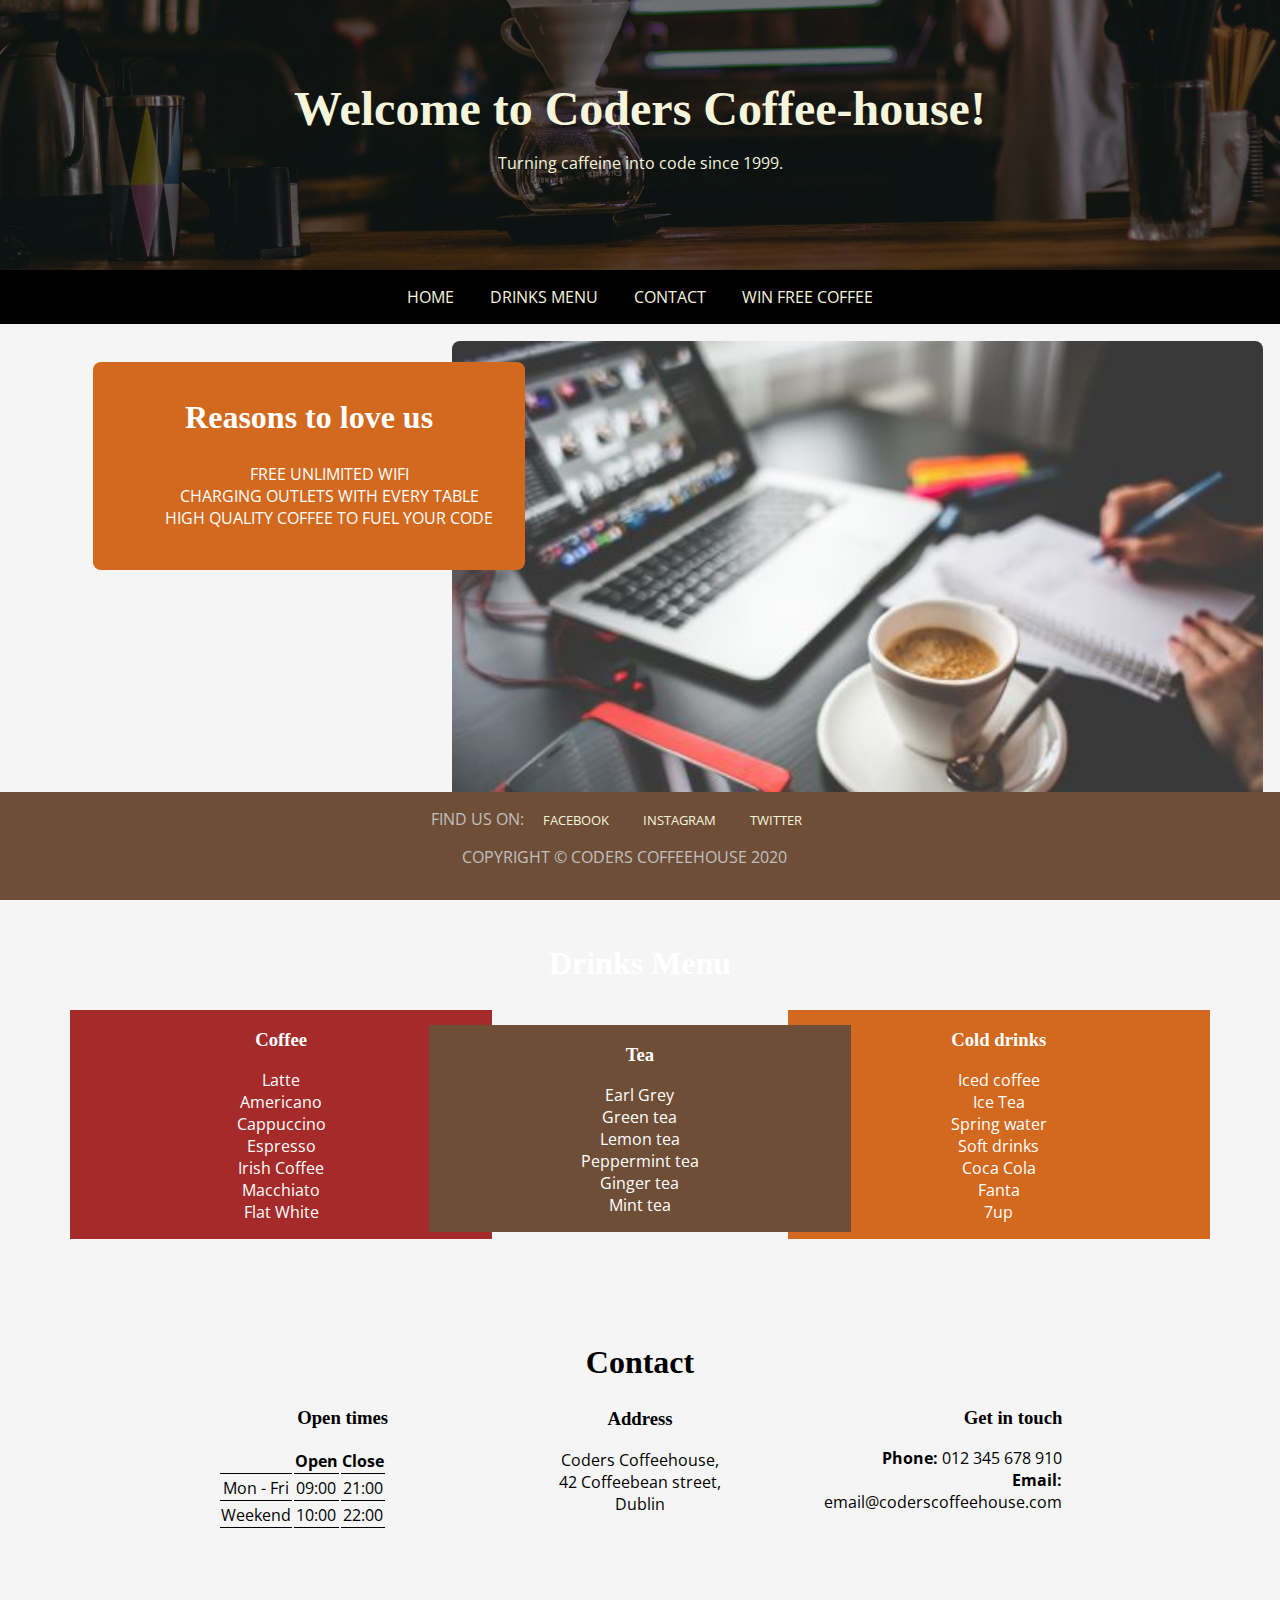
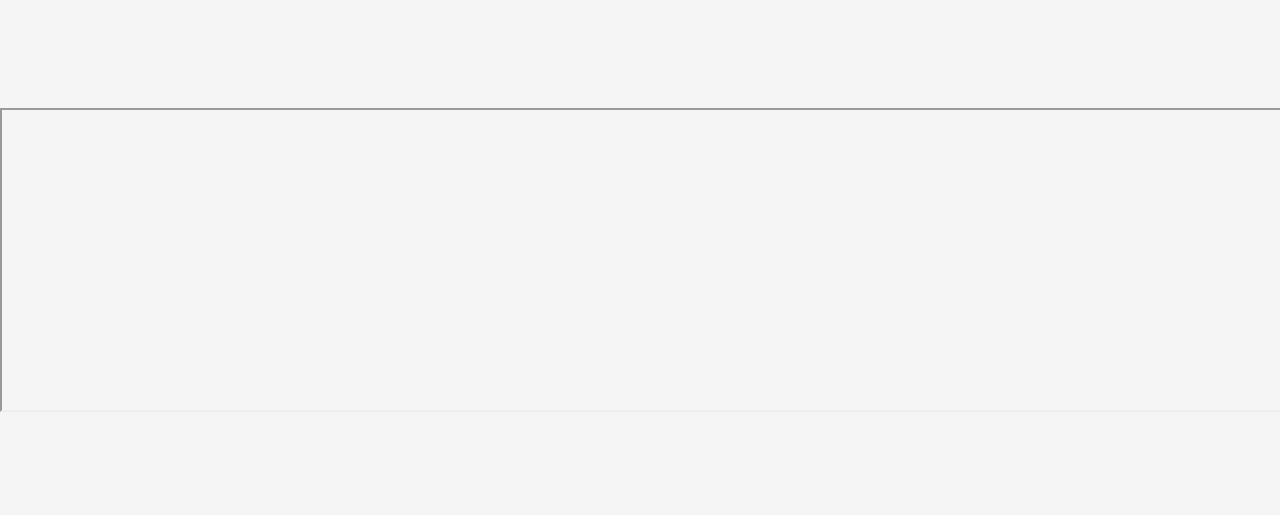
<file: index.html>
<!DOCTYPE html>
<html lang="en-US">

<head>
	<meta charset="UTF-8" />
	<meta name="viewport" content="width=device-width, initial-scale=1.0" />
	<meta name="description"
		content="Coders Coffeehouse, Dublin based coffeehouse offering free unlimited wifi and quality caffeine to fuel your code." />
	<meta name="keywords" content="coffeehouse, coffee, developers cafe, free wifi, dublin" />
	<meta name="author" content="Coders Coffeehouse" />

	<link rel="stylesheet" href="assets/css/style.css" />

	<title>Coders Coffee-house</title>
</head>

<body>
	<header class="text-center page-header" id="home">
		<div class="vertical-center">
			<h1>Welcome to Coders Coffee-house!</h1>
			<p>Turning caffeine into code since 1999.</p>
		</div>
	</header>

	<nav class="text-center text-uppercase black-background">
		<a href="#home" aria-label="Go to the top of the page">Home</a>
		<a href="#drinks" aria-label="Go to drinks menu section">Drinks Menu</a>
		<a href="#contact" aria-label="Go to contact information section">Contact</a>
		<a href="form.html" aria-label="Fill in our survey for your chance to win free coffee">Win Free Coffee</a>
	</nav>

	<section class="text-center">
		<div class="one-third-width-column text-center float-left">
			<div class="text-white reasons-box">
				<h2>Reasons to love us</h2>
				<ol class="text-uppercase">
					<li>Free unlimited wifi</li>
					<li>Charging outlets with every table</li>
					<li>High quality coffee to fuel your code</li>
				</ol>
			</div>
		</div>
		<div class="two-thirds-width-column float-right">
			<img src="assets/images/coders-coffeehouse-project-1.jpg" alt="Cafe table with laptop and coffee" width="400" />
		</div>

		<div class="spacer"></div>
	</section>

	<section id="drinks" class="text-center text-white">
		<h2>Drinks Menu</h2>
		<div id="coffee-box" class="drinks-box float-left">
			<h3>Coffee</h3>
			<ul>
				<li>Latte</li>
				<li>Americano</li>
				<li>Cappuccino</li>
				<li>Espresso</li>
				<li>Irish Coffee</li>
				<li>Macchiato</li>
				<li>Flat White</li>
			</ul>
		</div>

		<div id="tea-box" class="drinks-box">
			<h3>Tea</h3>
			<ul>
				<li>Earl Grey</li>
				<li>Green tea</li>
				<li>Lemon tea</li>
				<li>Peppermint tea</li>
				<li>Ginger tea</li>
				<li>Mint tea</li>
			</ul>
		</div>

		<div id="cold-drinks-box" class="drinks-box float-right">
			<h3>Cold drinks</h3>
			<ul>
				<li>Iced coffee</li>
				<li>Ice Tea</li>
				<li>Spring water</li>
				<li>
					Soft drinks
					<ul>
						<li>Coca Cola</li>
						<li>Fanta</li>
						<li>7up</li>
					</ul>
				</li>
			</ul>
		</div>
	</section>

	<section id="contact">
		<h2 class="text-center">Contact</h2>
		<div class="contact-boxes-container">
			<div class="contact-box-left">
				<h3 class="text-center">Open times</h3>

				<table class="text-center">
					<tr>
						<th></th>
						<th>Open</th>
						<th>Close</th>
					</tr>
					<tr>
						<td>Mon - Fri</td>
						<td>09:00</td>
						<td>21:00</td>
					</tr>
					<tr>
						<td>Weekend</td>
						<td>10:00</td>
						<td>22:00</td>
					</tr>
				</table>
			</div>

			<div class="text-right contact-box-right">
				<h3>Get in touch</h3>

				<div>
					<span class="bold">Phone: </span>
					<span>012 345 678 910</span>
				</div>
				<div>
					<span class="bold">Email: </span>
					<span>email@coderscoffeehouse.com</span>
				</div>
			</div>

			<div class="contact-box-center">
				<h3>Address</h3>
				<p>Coders Coffeehouse,<br />42 Coffeebean street,<br />Dublin</p>
			</div>
		</div>
	</section>

	<section id="map-wrapper">
		<iframe src="https://bit.ly/2QVfkiy" width="100%" height="300"></iframe>
	</section>

	<footer class="text-uppercase">
		<span>Find us on:</span>

		<a href="https://www.facebook.com" target="_blank" rel="noopener"
			aria-label="Find us on Facebook (link opens in a new tab)">Facebook</a>
		<a href="https://www.instagram.com" target="_blank" rel="noopener"
			aria-label="Find us on Instagram (link opens in a new tab)">Instagram</a>
		<a href="https://www.twitter.com" target="_blank" rel="noopener"
			aria-label="Find us on Twitter (link opens in a new tab)">Twitter</a>

		<p>Copyright © Coders Coffeehouse 2020</p>
	</footer>
</body>

</html>
</file>
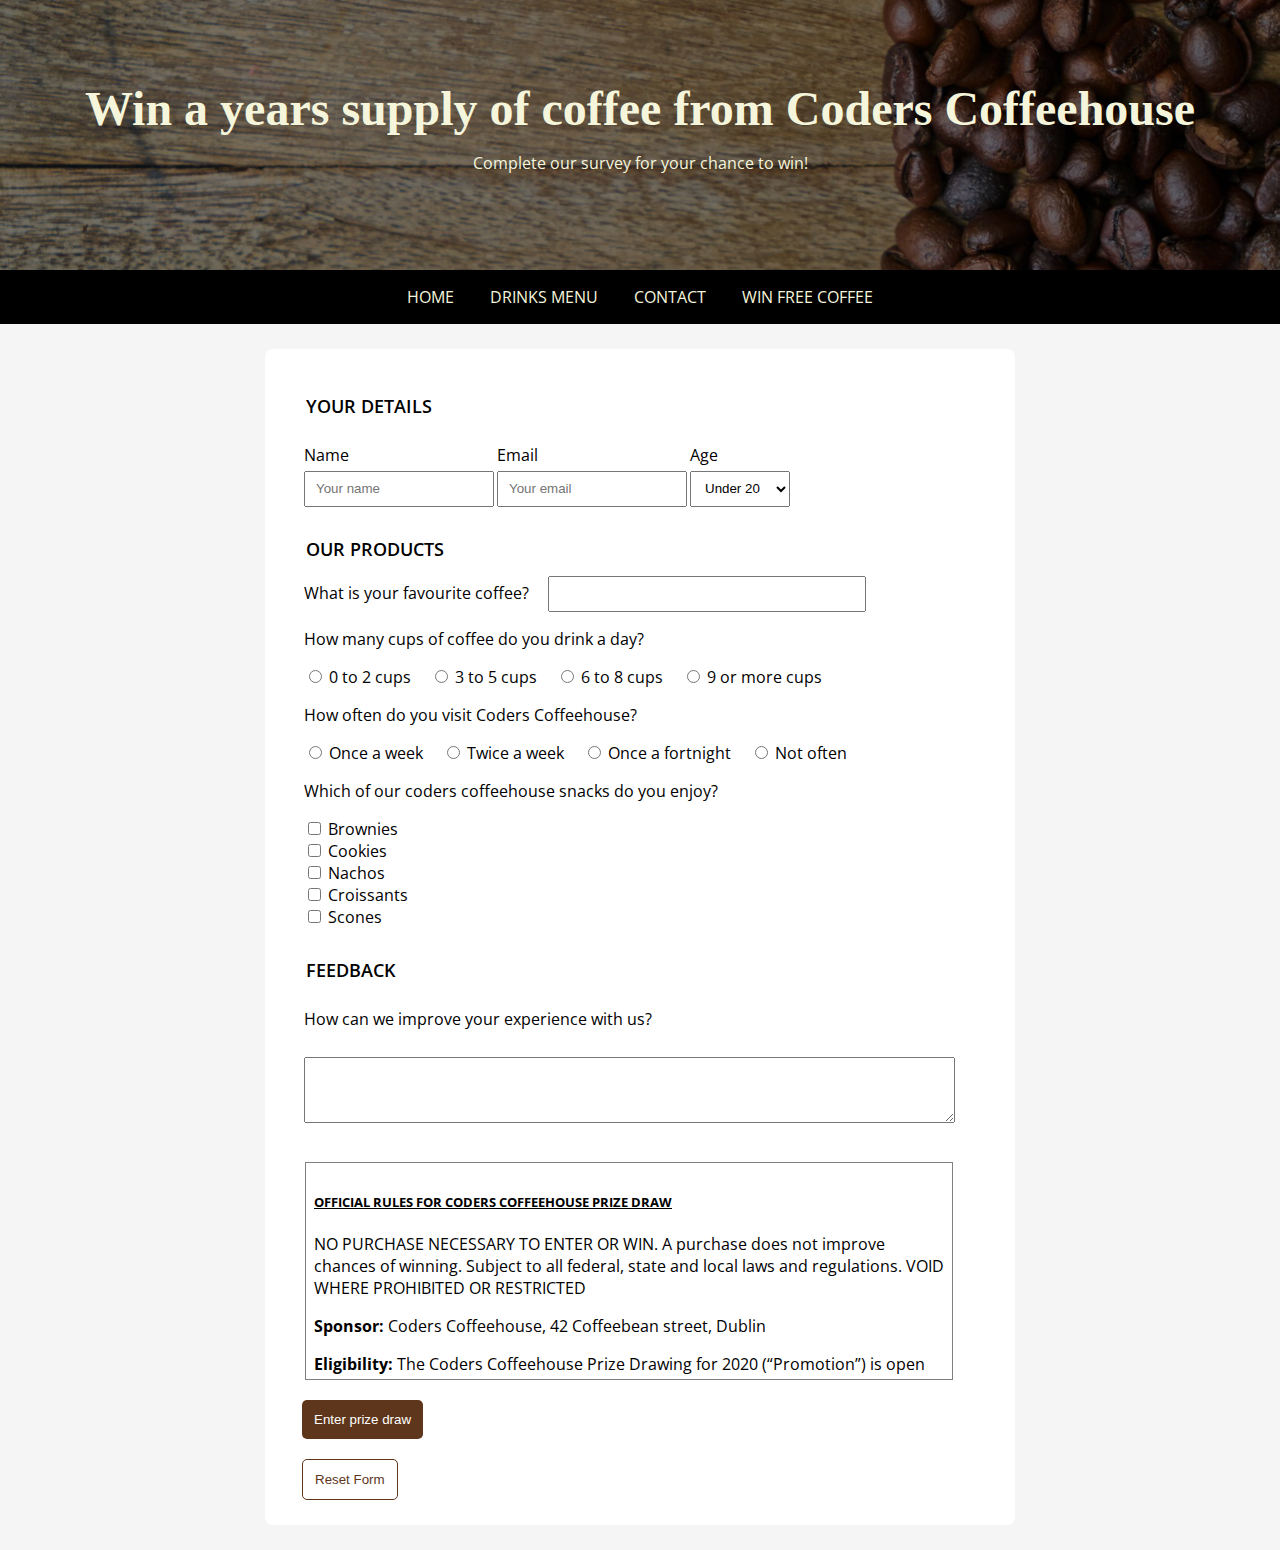
<file: form.html>
<!DOCTYPE html>
<html lang="en-US">
  <head>
    <meta charset="UTF-8" />
    <meta name="viewport" content="width=device-width, initial-scale=1.0" />
    <meta
      name="description"
      content="Complete our survey for your chance to win a years supply of coffee from Coders Coffeehouse." />
    <meta
      name="keywords"
      content="coffeehouse, coffee, developers cafe, free wifi, dublin" />
    <meta name="author" content="Coders Coffeehouse" />
    <title>Win a years supply of coffee from Coders Coffeehouse</title>

    <link rel="stylesheet" href="assets/css/style.css" />
  </head>

  <body>
    <header class="form-page-header page-header text-center">
      <div class="vertical-center">
        <h1>Win a years supply of coffee from Coders Coffeehouse</h1>
        <p>Complete our survey for your chance to win!</p>
      </div>
    </header>
    <nav class="black-background text-center text-uppercase">
      <a href="index.html#home" aria-label="Go to the top of the page">Home</a>
      <a href="index.html#drinks" aria-label="Go to drinks menu section"
        >Drinks Menu</a
      >
      <a
        href="index.html#contact"
        aria-label="Go to contact information section"
        >Contact</a
      >
      <a
        href="form.html"
        aria-label="Fill in our survey for your chance to win free coffee"
        >Win Free Coffee</a
      >
    </nav>

    <form action="https://formdump.codeinstitute.net" method="POST">
      <fieldset>
        <legend>Your details</legend>

        <div class="float-left">
          <label for="name-field" class="block-label">Name</label>
          <input
            id="name-field"
            type="text"
            name="full_name"
            placeholder="Your name"
            required />
        </div>
        <div class="float-left">
          <label for="email-field" class="block-label">Email</label>
          <input
            id="email-field"
            type="email"
            name="email"
            placeholder="Your email"
            required />
        </div>

        <label class="block-label" for="age">Age</label>
        <select id="age" name="age" required>
          <option value="under-20">Under 20</option>
          <option value="20s">20-29</option>
          <option value="30s">30-39</option>
          <option value="40s">40-49</option>
          <option value="50s">50-59</option>
          <option value="60+">60+</option>
        </select>
      </fieldset>

      <fieldset>
        <legend>Our products</legend>
        <div>
          <label for="fav-coffee">What is your favourite coffee?</label>
          <input id="fav-coffee" list="coffees" name="fav-coffee" required />
          <datalist id="coffees">
            <option value="Latte"></option>
            <option value="Americano"></option>
            <option value="Cappuccino"></option>
            <option value="Espresso"></option>
            <option value="Flat-white"></option>
          </datalist>
        </div>

        <p>How many cups of coffee do you drink a day?</p>

        <input
          id="0-2cups-radio"
          name="cups-a-day"
          value="0-2cups"
          type="radio"
          required />
        <label for="0-2cups-radio">0 to 2 cups</label>

        <input
          id="3-5cups-radio"
          name="cups-a-day"
          value="3-5cups"
          type="radio"
          required />
        <label for="3-5cups-radio">3 to 5 cups</label>

        <input
          id="6-8cups-radio"
          name="cups-a-day"
          value="6-8cups"
          type="radio"
          required />
        <label for="6-8cups-radio">6 to 8 cups</label>

        <input
          id="9plus-cups-radio"
          name="cups-a-day"
          value="9plus-cups"
          type="radio"
          required />
        <label for="9plus-cups-radio">9 or more cups</label>

        <p>How often do you visit Coders Coffeehouse?</p>

        <input
          id="once-a-week"
          name="visit-frequency"
          value="once-a-week"
          type="radio"
          required />
        <label for="once-a-week">Once a week</label>

        <input
          id="twice-a-week"
          name="visit-frequency"
          value="twice-a-week"
          type="radio"
          required />
        <label for="twice-a-week">Twice a week</label>

        <input
          id="once-a-fortnight"
          name="visit-frequency"
          value="once-a-fortnight"
          type="radio"
          required />
        <label for="once-a-fortnight">Once a fortnight</label>

        <input
          id="not-often"
          name="visit-frequency"
          value="not-often"
          type="radio"
          required />
        <label for="not-often">Not often</label>

        <p>Which of our coders coffeehouse snacks do you enjoy?</p>
        <div>
          <input type="checkbox" id="brownies-checkbox" name="brownies" />
          <label for="brownies-checkbox">Brownies</label>
        </div>
        <div>
          <input type="checkbox" id="cookies-checkbox" name="cookies" />
          <label for="cookies-checkbox">Cookies</label>
        </div>
        <div>
          <input type="checkbox" id="nachos-checkbox" name="nachos" />
          <label for="nachos-checkbox">Nachos</label>
        </div>
        <div>
          <input type="checkbox" id="croissants-checkbox" name="croissants" />
          <label for="croissants-checkbox">Croissants</label>
        </div>
        <div>
          <input type="checkbox" id="scones-checkbox" name="scones" />
          <label for="scones-checkbox">Scones</label>
        </div>
      </fieldset>

      <fieldset>
        <legend>Feedback</legend>
        <label for="feedback" class="block-label"
          >How can we improve your experience with us?</label
        >
        <br />
        <textarea id="feedback" rows="4" cols="87" name="feedback"></textarea>
      </fieldset>
      <div id="terms" position="fixed">
        <h5 class="underline">
          OFFICIAL RULES FOR CODERS COFFEEHOUSE PRIZE DRAW
        </h5>
        <p>
          NO PURCHASE NECESSARY TO ENTER OR WIN. A purchase does not improve
          chances of winning. Subject to all federal, state and local laws and
          regulations. VOID WHERE PROHIBITED OR RESTRICTED
        </p>
        <p>
          <span class="bold">Sponsor: </span>Coders Coffeehouse, 42 Coffeebean
          street, Dublin
        </p>

        <p>
          <span class="bold">Eligibility: </span> The Coders Coffeehouse Prize
          Drawing for 2020 (“Promotion”) is open to all individuals who (i) are
          21 years of age or older at the time of entry, excluding of Sponsor
          and its parents, subsidiaries, affiliated companies and agents, and
          their immediate families or those living in the same household, are
          not eligible to enter.
        </p>

        <p>
          <span class="bold">Promotion Period: </span>
          Entrants may participate in the Promotion between 00:01am GMT on
          January 1, 2020 through 23:01AM GMT on December 31, 2020 (“Promotion
          Period”). Sponsor's server is the official clock for this Promotion.
        </p>

        <p>
          <span class="bold">Release: </span>
          BY ENTERING THE PROMOTION, ENTRANTS RELEASE AND HOLD HARMLESS SPONSOR
          AND ITS PARENTS, SUBSIDIARIES, AND AFFILIATED COMPANIES, AND EACH OF
          THEIR DIRECTORS, OFFICERS, EMPLOYEES, REPRESENTATIVES, VENDORS,
          PARTNERS AND AGENTS, FROM ANY AND ALL LIABILITY WHATSOEVER, AND WAIVE
          ANY AND ALL CAUSES OF ACTION, FOR OR RELATED TO ANY CLAIMS, COSTS,
          INJURIES, LOSSES, LIABILITIES, OR DAMAGES OF ANY KIND (INCLUDING,
          WITHOUT LIMITATION, PERSONAL INJURY, DEATH, DAMAGE TO OR DESTRUCTION
          OF PROPERTY, RIGHTS OF PUBLICITY OR PRIVACY, DEFAMATION OR PORTRAYAL
          IN A FALSE LIGHT) ARISING OUT OF OR IN CONNECTION WITH THE PROMOTION
          OR THE ACCEPTANCE, POSSESSION, OR USE OF THE PRIZE, WHETHER UNDER A
          THEORY OF CONTRACT, WARRANTY, TORT (INCLUDING, WITHOUT LIMITATION,
          NEGLIGENCE, WHETHER ACTIVE, PASSIVE, OR IMPUTED), STRICT LIABILITY,
          PRODUCT LIABILITY, CONTRIBUTION, OR ANY OTHER THEORY, TO THE EXTENT
          PERMITTED BY LAW.
        </p>

        <p>
          <span class="bold">Winner Notification and Acceptance: </span>
          The potential winners will be notified on or about January 2nd 2021,
          via email. Winner may waive the right to receive the prize. The prize
          is nonassignable and non-transferable. Cash will not be awarded in
          lieu of the prize, but Sponsor reserves the right to substitute a
          prize of equal or greater value due to unavailability. The winner is
          solely responsible for reporting and payment of any federal, state and
          local taxes and for compliance with all laws associated with the use
          of the prize. The winner may be asked to execute and return to Sponsor
          an affidavit of eligibility and a liability release (except where
          prohibited by law) within fourteen (14) days of attempted
          notification. Non-compliance within that time period or failure to
          comply with any term or condition of these Official Rules may, at the
          sole discretion of Sponsor, result in a winner's disqualification and
          the selection of an alternate winner. Return of any prize/prize
          notification as undeliverable will result in disqualification and an
          alternate winner will be selected. All decisions of Sponsor are final
          and binding.
        </p>

        <p>
          <span class="bold">Rules: </span>
          By entering the Promotion, entrant agrees to abide by the terms and
          conditions of these Official Rules, which are final on all matters
          pertaining to the Promotion, and warrants that he/she is eligible to
          participate in the Promotion. Submission of entry constitutes
          entrant’s consent for Sponsor to use entrant's email address for
          purposes of marketing and promotion of Sponsor's products and
          services.
        </p>
      </div>

      <input type="submit" class="block-label" value="Enter prize draw" />
      <input type="reset" class="block-label" value="Reset Form" />
    </form>
  </body>
</html>
</file>
<file: assets/css/style.css>
@import url("https://fonts.googleapis.com/css?family=Merienda+One|Open+Sans&display=swap");

body {
  font-family: "Open Sans", Arial, sans-serif;
  margin: 0;
  background-color: whitesmoke;
}

.block-label {
  display: block;
}

.black-background {
  background-color: black;
}

h1,
h2,
h3 {
  font-family: "Merienda One", "Brush Script MT", cursive;
}

#home {
  background-image: url("../images/coffeehouse.jpg");
}

#contact {
  margin-bottom: 50px;
}

.page-header {
  height: 30vh;
  background: center 75% / cover no-repeat;
}

.form-page-header {
  background-image: url("../images/table.jpg");
}

.contact-boxed-container {
  margin: 0 auto;
  width: 66%;
}

.contact-box-left {
  margin-top: -20px;
  width: 250px;
}

contact-box-right {
  margin-top: -20px;
  text-align: center;
  width: 250px;
}

h1 {
  font-size: 3rem;
  margin: 0;
}

h2 {
  font-size: xx-large;
}

header {
  color: beige;
}

header > p {
  color: white;
}

header {
  background-color: black;
}

#drinks {
  padding: 1rem 0;
  margin-bottom: 80px;
  background: url("../images/coffee-beans.jpg") center center / cover no-repeat
    fixed;
}

.spacer {
  clear: both;
}

.text-white {
  color: #ffffff;
}

.text-center {
  text-align: center;
}

.text-right {
  text-align: right;
}

strong {
  font-size: 1.3rem;
}

.text-uppercase {
  text-transform: uppercase;
}

.underline {
  text-decoration: underline;
}

nav {
  padding: 1rem;
}

nav > a {
  text-decoration: none;
  color: beige;
  margin: 1rem;
}

nav > a:hover {
  color: silver;
}

.bold {
  font-weight: bold;
}

small {
  font-style: italic;
}

img {
  border-radius: 8px;
  width: 96%;
  margin: 2%;
}

#coffee-box {
  background-color: brown;
  position: relative;
  left: 70px;
  top: -15px;
}

#tea-box {
  background-color: #6f4e37;
  position: relative;
  z-index: 1;
}

#cold-drinks-box {
  background-color: chocolate;
  margin: 1rem 0;
  position: relative;
  right: 70px;
  top: -15px;
}

.reasons-box {
  padding: 10px 5px 25px 5px;
  border-radius: 8px;
  width: 100%;
  margin: 2%;
  background-color: chocolate;
  position: relative;
  left: 20%;
  top: 30px;
}

.drinks-box {
  width: 33%;
  display: inline-block;
  margin: 1rem 0;
}

.vertical-center {
  position: relative;
  top: 30%;
}

.one-third-width-column {
  display: inline-block;
  width: 33%;
}

.two-thirds-width-column {
  display: inline-block;
  width: 66%;
}

th,
td {
  border-bottom: 1px solid black;
}

ul {
  padding: 0;
}

li {
  list-style-type: none;
}

a:hover {
  text-decoration: none;
  color: chocolate;
}

footer {
  background-color: #6f4e37;
  padding: 1em;
  text-align: center;
  position: fixed;
  bottom: 0;
  right: 0;
  width: 100%;
  z-index: 3;
}

footer > span {
  color: silver;
}

footer > a {
  color: beige;
  text-decoration: none;
  padding: 0 15px;
  font-size: 0.8rem;
}

footer > p {
  color: silver;
}

fieldset {
  border: none;
  margin-top: 20px;
}

input[type="submit"] {
  margin-left: 0.75rem;
  margin-top: 20px;
  padding: 0.75rem;
  background-color: #5e361b;
  color: white;
  border: none;
  border-radius: 5px;
}

input[type="reset"] {
  margin-left: 0.75rem;
  margin-top: 20px;
  padding: 0.75rem;
  background-color: white;
  color: #5e361b;
  border: 1px solid #5e361b;
  border-radius: 5px;
}

input[type="text"],
input[type="email"],
input[list="coffees"] {
  height: 30px;
  width: 90%;
  padding-left: 10px;
  margin: 0px auto;
}

/* overrides css above */
input[list="coffees"] {
  width: 45%;
}

textarea {
  width: 96%;
}

#map-wrapper {
  margin-bottom: 107px;
  height: 300px;
}

label {
  margin: 10px 15px 5px 0;
}

select {
  height: 36px;
  width: 100px;
  padding-left: 10px;
}

form {
  width: 700px;
  padding: 25px;
  border-radius: 8px;
  margin: 25px auto;
  background-color: white;
}

legend {
  font-size: large;
  font-weight: 600;
  text-transform: uppercase;
  margin: 20px 0 10px 0;
}

#map {
  height: 100%;
  width: 100%;
  border: none;
}

#terms {
  margin: 1.5rem 0 0 15px;
  padding: 0.5rem;
  border: 1px solid grey;
  height: 200px;
  width: 90%;
  overflow: scroll;
}

.checkboxes-box div {
  margin-top: 15px;
}

#reasons li {
  margin-top: 5%;
}

#contact {
  margin-bottom: 50px;
}

.contact-boxes-container {
  margin: 0 auto;
  width: 66%;
}

.contact-box-left {
  margin-top: -20px;
  width: 250px;
  float: left;
}

.contact-box-right {
  margin-top: -20px;
  text-align: right;
  width: 250px;
  float: right;
}

.contact-box-center {
  margin: 0 auto;
  text-align: center;
  height: 250px;
  width: 250px;
}

.float-left {
  float: left;
}

.float-right {
  float: right;
}
</file>
